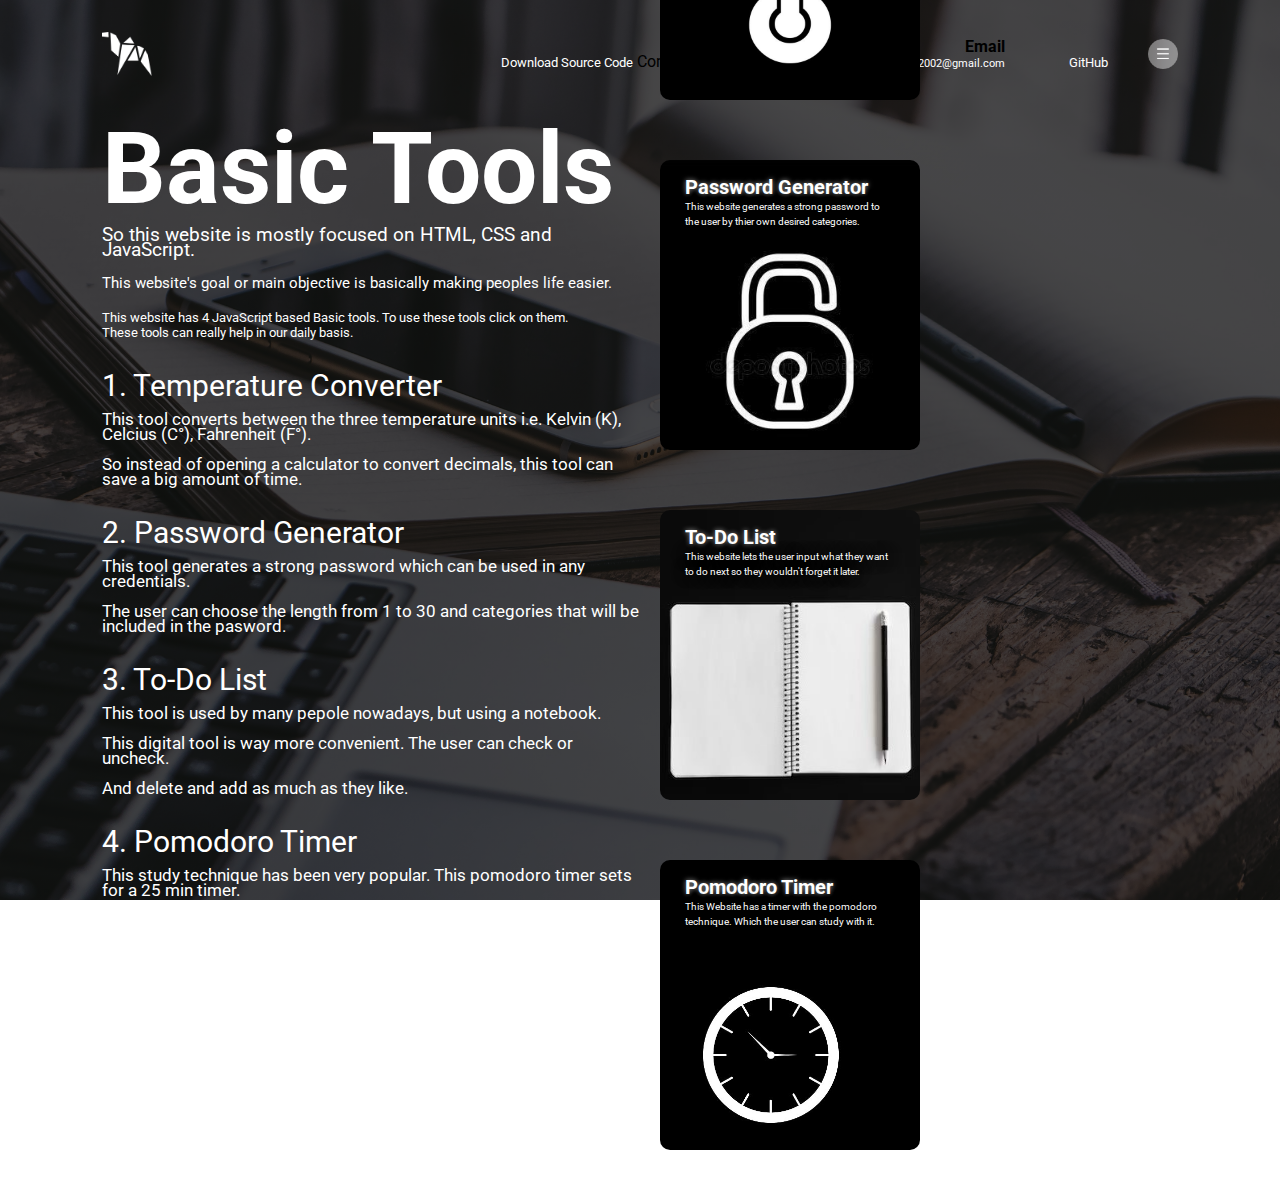
<file: Main/index.html>
<!DOCTYPE html>
<html lang="en">
<head>
    <link rel="icon" href="images/logo.png">
    <link rel="stylesheet" href="style.css">
    <link href="https://fonts.googleapis.com/css2?family=Roboto:wght@400;700&display=swap" rel="stylesheet">
    <meta charset="UTF-8">
    <meta name="viewport" content="width=device-width, initial-scale=1.0">
    <title>Basic Tools</title>
    
</head>
<body>
    <div class="container">
        <div class="navbar">
            <!--Tis is for the logo on the top of the page.-->
            <img src="images/logo.png" class="logo">
            <nav>
                <!--Contact-->
                <ul>
                    <li><a href="https://github.com/daddy1313/Basic-Tools/archive/refs/heads/main.zip">Download Source Code</a></li>
                    <span>Contact</span>
                    <li><a href="https://t.me/whitedark14">Telegram</a></li>
                    <li><b>Email</b> <p>shebakid2002@gmail.com<p></p></li>
                    <li><a href="https://github.com/daddy1313">GitHub</a></li>
                </ul>
            </nav>
            <img src="images/menu.png" class="menu-icon">
        </div>
        <div class="row">
            <div class="col">
                <!--The title and text will go in here.-->
                <h1>Basic Tools</h1>
                <p style="font-size: larger;">So this website is mostly focused on HTML, CSS and JavaScript.</p><br>
               <p style="font-size: 15px;">This website's goal or main objective is basically making peoples life easier.</p>
               <br> <p style="font-size:13px ;">This website has 4 JavaScript based Basic tools. To use these tools click on them.<br> These tools can really help in our daily basis.</p>
                <br><br> <p style="font-size: 30px;">1. Temperature Converter</p>
                  <br><p style="font-size: 17px;">This tool converts between the three temperature units i.e. Kelvin (K), Celcius (C°), Fahrenheit (F°).<br><br>So instead of opening a calculator to convert decimals, this tool can save a big amount of time.</p>      
                <br><br><p style="font-size: 30px;">2. Password Generator</p>
               <br><p style="font-size: 17px;">This tool generates a strong password which can be used in any credentials.<br><br>
               The user can choose the length from 1 to 30 and categories that will be included in the pasword.</p> 
              <br><br> <p style="font-size: 30px;">3. To-Do List</p>
              <br><p style="font-size: 17px;">This tool is used by many pepole nowadays, but using a notebook.<br><br>This digital tool is way more convenient. The user can check or uncheck.<br><br> And delete and add as much as they like. </p>
            <br><br><p style="font-size: 30px;">4. Pomodoro Timer</p>
            <br><p style="font-size: 17px;">This study technique has been very popular. This pomodoro timer sets for a 25 min timer.<br></p>
        </div>
            <div class="col">
                <a href="../Temperature Converter/index.html">
                <div class="card card1">
                    <h5>Temperature converter</h5>
                    <!--Descriptions will be put here-->
                    <p>This website converts the Temperature Units i.e. Kelvin 0(K), Celcius (C°), Fahrenheit(F°).</p>
                </div></a>
                <a href="../Password Generator/pg.html">
                <div class="card card2">
                    <h5>Password Generator</h5>
                    <p>This website generates a strong password to the user by 
                        thier own desired categories.
                    </p>
                </div></a>
                <a href="../To-Do List/index.html">
                <div class="card card3">
                    <h5>To-Do List</h5>
                    <p>This website lets the user input what they want 
                        to do next so they wouldn't forget it later.
                    </p>
                </div></a>
                <a href="../Pomodoro Timer/index.html">
                <div class="card card4">
                    <h5>Pomodoro Timer</h5>
                    <p>This Website has a timer with the pomodoro technique.
                        Which the user can study with it.
         
                    </p>
                </div></a>
            </div>
        </div>
    </div>
</body>
</html>
</file>
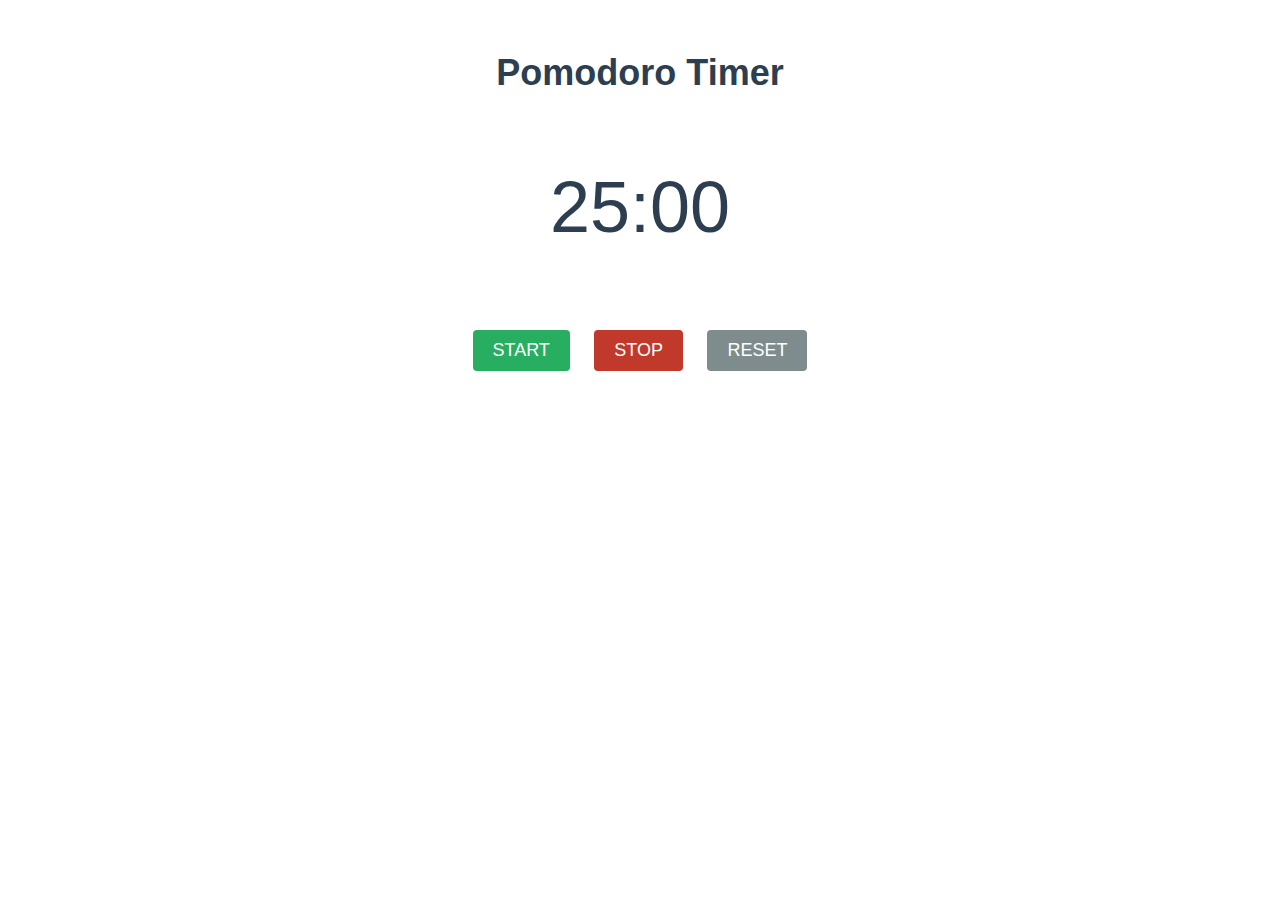
<file: Pomodoro Timer/index.html>
<!DOCTYPE html>
<html lang="en">
<head>
    <link rel="icon" href="../Main/images/pomodoro_Icon.png">
    <meta charset="UTF-8">
    <meta http-equiv="X-UA-Compatible" content="IE=edge">
    <meta name="viewport" content="width=device-width, initial-scale=1.0">
    <title>Pomodoro Timer</title>
    <link rel="stylesheet" href="style.css">
</head>
<body>
    <div class="container">
        <h1 class="title">Pomodoro Timer</h1>
        <p class="timer" id="timer">25:00</p>
        <div class="button-wrapper">
            <button id="start">Start</button>
            <button id="stop">Stop</button>
            <button id="reset">Reset</button>
        </div>
    </div>
    <script src="index.js"></script>
</body>
</html>
</file>
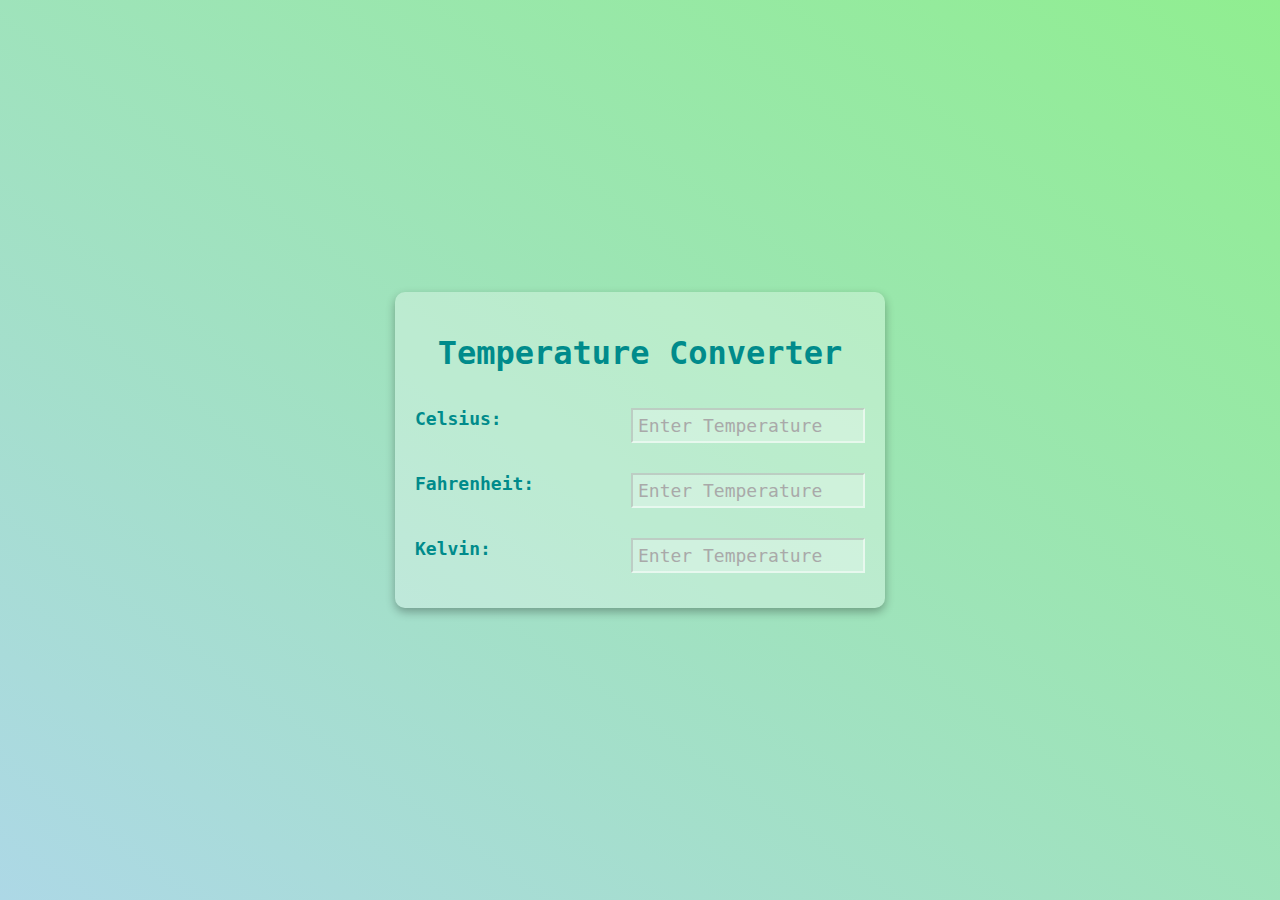
<file: Temperature Converter/index.html>
<!DOCTYPE html>
<html lang="en">
  <head>
    <link rel="icon" href="../Main/images/temp_ Icon.png">
    <meta charset="UTF-8" />
    <meta http-equiv="X-UA-Compatible" content="IE=edge" />
    <meta name="viewport" content="width=device-width, initial-scale=1.0" />
    <title>Temperature Converter</title>
    <link rel="stylesheet" href="style.css" />
  </head>
  <body>
    <div class="container">
      <h1 class="heading">Temperature Converter</h1>
      <div class="temp-container">
        <label for="celsius">Celsius:</label>
        <input
          onchange="computeTemp(event)"
          type="number"
          name="celsius"
          id="celsius"
          placeholder="Enter Temperature"
          class="input"
        />
      </div>
      <div class="temp-container">
        <label for="fahrenheit">Fahrenheit:</label>
        <input
          onchange="computeTemp(event)"
          type="number"
          name="fahrenheit"
          id="fahrenheit"
          placeholder="Enter Temperature"
          class="input"
        />
      </div>
      <div class="temp-container">
        <label for="kelvin">Kelvin:</label>
        <input
          onchange="computeTemp(event)"
          type="number"
          name="kelvin"
          id="kelvin"
          placeholder="Enter Temperature"
          class="input"
        />
      </div>
    </div>
    <script src="index.js"></script>
  </body>
</html>
</file>
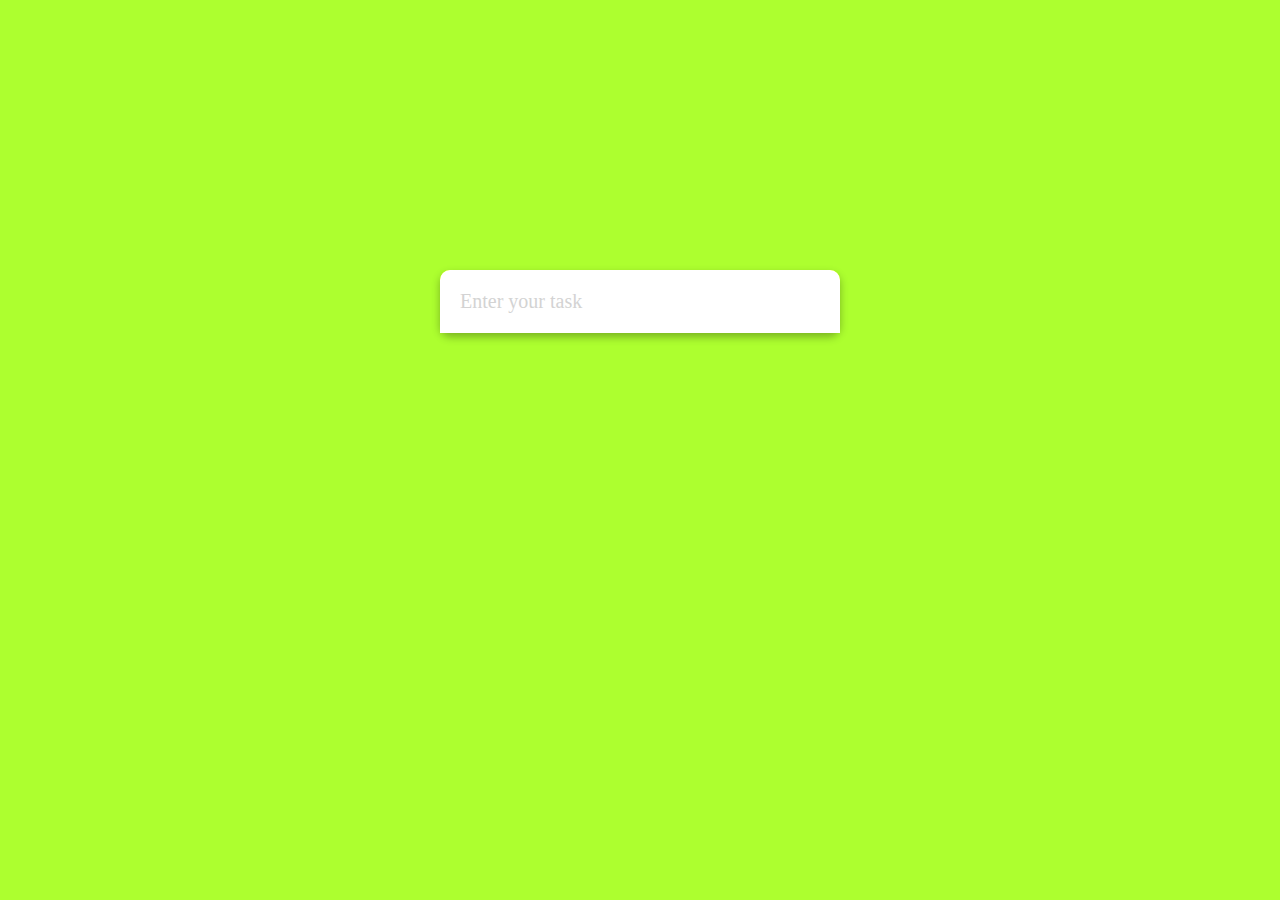
<file: To-Do List/index.html>
<!DOCTYPE html>
<html lang="en">
  <head>
    <link rel="icon" href="../Main/images/todolist_Icon.png">
    <meta charset="UTF-8" />
    <meta http-equiv="X-UA-Compatible" content="IE=edge" />
    <meta name="viewport" content="width=device-width, initial-scale=1.0" />
    <title>To Do List</title>
    <link
      rel="stylesheet"
      href="https://cdnjs.cloudflare.com/ajax/libs/font-awesome/6.0.0-beta2/css/all.min.css"
      integrity="sha512-YWzhKL2whUzgiheMoBFwW8CKV4qpHQAEuvilg9FAn5VJUDwKZZxkJNuGM4XkWuk94WCrrwslk8yWNGmY1EduTA=="
      crossorigin="anonymous"
      referrerpolicy="no-referrer"
    />
    <link rel="stylesheet" href="style.css" />
  </head>
  <body>
    <form class="form">
      <input
        type="text"
        class="input"
        placeholder="Enter your task"
        autocomplete="off"
      />
      <ul class="list">
        <!-- <li>
          Buy Milk <i class="fas fa-check-square"></i
          ><i class="fas fa-trash"></i>
        </li>
        <li class="checked">
          Call Kidus <i class="fas fa-check-square"></i
          ><i class="fas fa-trash"></i>
        </li> -->
      </ul>
    </form>
    <script src="index.js"></script>
  </body>
</html>
</file>
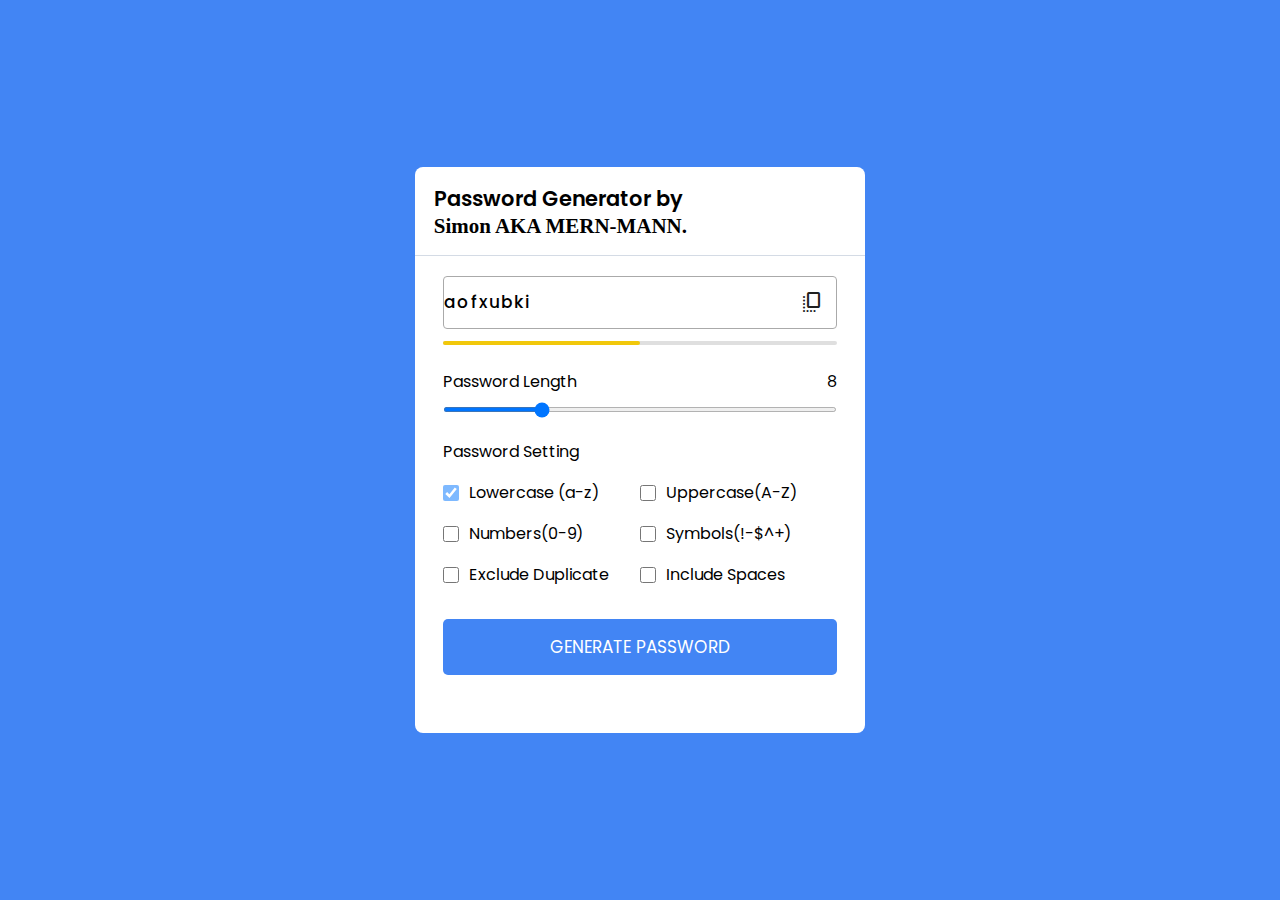
<file: Password Generator/pg.html>
<!DOCTYPE html>
<html lang="en">
<head>
    <link rel="icon" href="../Main/images/download.png">
    <link rel="stylesheet" href="pg.css">
    <meta charset="UTF-8">
    <meta http-equiv="X-UA-Compatible" content="IE=edge">
    <meta name="viewport" content="width=device-width, initial-scale=1.0">
    <title>Password Generator</title>
    <link rel="stylesheet" href="https://fonts.googleapis.com/css2?family=Material+Symbols+Rounded:opsz,wght,FILL,GRAD@20..48,100..700,0..1,-50..200">
</head>
<body>
    
    <div class="container">
        <h2>Password Generator by <p style="font-family: cursive;">Simon AKA MERN-MANN.</p></h2>
        <div class="wrapper">
            <div class="input-box">
                <input type="text" disabled>
                <span class="material-symbols-rounded">copy_all</span>
            </div>
            <div class="pass-indicator"></div>
            <div class="pass-length">
                <div class="details">
                    <label class="title">Password Length</label>
                    <span></span>
                </div>
                <input type="range" min="1" max="30" value="8"step="1">
            </div>
            <div class="pass-setting">
                <label class="title">Password Setting</label>
                <u1 class="options">
                    <li class="option">
                        <input type="checkbox" id="lowercase" checked>
                        <label for="">Lowercase (a-z)</label>
                    </li>
                    <li class="option">
                        <input type="checkbox" id="uppercase">
                        <label for="">Uppercase(A-Z)</label>
                    </li>
                    <li class="option">
                        <input type="checkbox" id="numbers">
                        <label for="">Numbers(0-9)</label>
                    </li>
                    <li class="option">
                        <input type="checkbox" id="symbols">
                        <label for="">Symbols(!-$^+)</label>
                    </li>
                    <li class="option">
                        <input type="checkbox" id="exc-duplicate">
                        <label for="">Exclude Duplicate</label>
                    </li>
                    <li class="option">
                        <input type="checkbox" id="spaces">
                        <label for="">Include Spaces</label>
                    </li>
                </u1>
            </div>
            <button class="generate-btn">Generate Password</button>
        </div>
    </div>
   
    <script src="pg.js"></script> 
</body>
</html>
</file>
<file: Main/style.css>
*{
    margin:0;
    padding:0;
    font-family: 'Roboto', san-serif;

}

.container{
    width: 100%;
    height:100vh;
    background-image: linear-gradient(rgba(0,0,0,0.7) , rgba(0,0,0,0.7)),url(images/background.jpg);
    background-position: center;
    background-size: cover;
    padding-left: 8%;
    padding-right: 8%;
    box-sizing:border-box;
}
.logo{
    width: 50px;
    cursor: pointer;
    
}
.menu-icon{
    width: 30px;
    cursor: pointer;
    margin-left: 40px;
}
.navbar{ 
    height:12%;
    display: flex;
    align-items: center;
}
nav{
    flex: 1;
    text-align: right;
    margin-left: 40px;

}
nav ul li{
    list-style: none;
    display:inline-block;
    margin-left: 60px;

}
nav ul li a{
    text-decoration: none;
    color: #Fff;
    font-size:13px;
}
.row{
    display: flex;
    height: 88%;
    align-items:center ;

}
.col{
    flex-basis:50%;
}
h1{
    color: #Fff;
    font-size: 100px;

}
p{
    color: #Fff;
    font-size: 11px;
    line-height:15px;
}

.card{
    width: 260px;
    height:290px;
    display: inline-block;
    border-radius: 10px;
    padding: 15px 25px;
    box-sizing: border-box;
    cursor: pointer;
    margin: 10px 25px 50px 20px;
    transition: transform 0.5s;
    background-position: center;
    background-size: cover;
}
.card1{
    margin-top: 2px;
    background-image: url(images/thermometer.jpg);
}
.card2{
    background-image: url(images/lock.jpg);
}
.card3{
    background-image: url(images/notebook.jpg);
}
.card4{
    background-image: url(images/timer.jpg);
}
.card:hover{
    transform: translateY(-10px);
}
h5{ font-size: 20px;
    color: #Fff;
    text-shadow: 0 0 5px #999;
}
.card p{
    text-shadow: 0 0 15px #000;
    font-size:10px;
}
</file>
<file: Pomodoro Timer/style.css>
.container {
  margin: 0 auto;
  max-width: 400px;
  text-align: center;
  padding: 20px;
  font-family: "Roboto", sans-serif;
}

.title {
  font-size: 36px;
  margin-bottom: 10px;
  color: #2c3e50;
}

.timer {
  font-size: 72px;
  color: #2c3e50;
}

button {
  font-size: 18px;
  padding: 10px 20px;
  margin: 10px;
  color: white;

  border: none;
  border-radius: 4px;
  cursor: pointer;
  text-transform: uppercase;
  transition: opacity 0.3s ease-in-out;
}

button:hover {
  opacity: 0.7;
}

#start {
  background-color: #27ae60;
}

#stop {
  background-color: #c0392b;
}

#reset {
  background-color: #7f8c8d;
}
</file>
<file: Temperature Converter/style.css>
body {
  margin: 0;
  background: linear-gradient(to left bottom, lightgreen, lightblue);
  min-height: 100vh;
  display: flex;
  justify-content: center;
  align-items: center;
  font-family: monospace;
  color: darkcyan;
}

.container {
  background: rgba(255, 255, 255, 0.3);
  padding: 20px;
  box-shadow: 0 4px 10px rgba(0, 0, 0, 0.3);
  border-radius: 10px;
  width: 85%;
  max-width: 450px;
  min-width: 350px;
  display: flex;
  flex-direction: column;
  align-items: center;
}

.heading {
  font-size: 32px;
}

.temp-container {
  width: 100%;
  padding: 15px;
  font-weight: bold;
  font-size: 18px;
}

.input {
  width: 220px;
  font-family: monospace;
  padding: 5px;
  float: right;
  outline: none;
  background: rgba(255, 255, 255, 0.3);
  border-color: rgba(255, 255, 255, 0.5);
  color: darkgreen;
  font-size: 18px;
}


.input::placeholder{
    color: darkgray;
}
</file>
<file: To-Do List/style.css>
body{
    margin: 0;
    display: flex;
    justify-content: center;
    background-color: greenyellow;
}

.form{
    position: absolute;
    top: 30%;
    box-shadow: 0 4px 8px rgba(0,0,0,.3);
    width: 400px;
    background-color:yellow;
    border-radius: 10px;
}

.input{
    width: 100%;
    box-sizing: border-box;
    padding: 20px;
    border-radius: 10px 10px 0 0;
    border: none;
    font-size: 20px;
    font-family: cursive;
}

.input::placeholder{
    color: lightgray;
}

.list{
    padding: 0;
    margin: 0;
}

.list li{
    list-style-type: none;
    padding: 20px;
    font-family: cursive;
    border-top: dotted;
    border-color: darkgray;
    position: relative;
}

.list li .fa-trash{
    color: red;
    position: absolute;
    right: 20px;
    top: 50%;
    transform: translateY(-50%);
    cursor: pointer;
}
.list li .fa-check-square{
    color: green;
    position: absolute;
    right: 40px;
    top: 50%;
    transform: translateY(-50%);
    cursor: pointer;
}

.list li.checked {
    color: darkgray;
    text-decoration: line-through;
}

.list li.checked .fa-check-square{
    color: darkgray;
}
</file>
<file: Password Generator/pg.css>
@import url('https://fonts.googleapis.com/css2?family=Poppins:wght@400;500;600&display=swap');
*{
    margin: 0;
    padding: 0;
    box-sizing: border-box;
    font-family: 'Poppins' , sans-serif;
}
body{
    display: flex;
    align-items: center;
    justify-content: center;
    min-height: 100vh;
    background: #4285F4;
}
.container{
    width: 450px;
    background: #fff;
    border-radius: 8px;
    height: 14.9999999999cm;
}
.container h2{
    font-weight: 600;
    font-size: 1.31rem;
    padding: 1rem 1.175rem;
    border-bottom: 1px solid #d4dbe5;

}
.wrapper{
    margin: 1.25rem 1.75rem;

}
.wrapper .input-box{
    position: relative;
}
.input-box input{
    width: 100%;
    height: 53px;
    color: #000;
    background: none;
    font-size: 1.06rem;
    font-weight: 500;
    border-radius: 4px;
    letter-spacing: 1.4px;
    border: 1px solid #aaa;
    padding: o 2.85rem 0 1rem;
}
.input-box span{
    position: absolute;
    right: 13px;
    transition: 0.8s ease-in-out;
    cursor: pointer;
    line-height: 53px;
    color:#202020;
}

.wrapper .pass-indicator{
    width: 100%;
    position: relative;
    height: 4px;
    background: #dfdfdf;
    margin-top: 0.75rem;
    border-radius: 25px;
}
.pass-indicator::before{
    position: absolute;
    content: "";
    height: 100%;
    width: 50%;
    border-radius: inherit;
    transition: width 0.35s ease;
}
.pass-indicator#weak::before{background: #E64A4A;width: 20%;}
.pass-indicator#medium::before{background: #f1c80b;width: 50%;}
.pass-indicator#strong::before{
    width:100%;
    background: #55d301;
}
.wrapper .pass-length{
    margin: 1.56rem 0 1.25rem;
}
.pass-length .details{display: flex;
justify-content: space-between;}
.pass-length input{
    width: 100%;
    height: 5px;
}

.pass-setting .options{
display: flex;
list-style: none;
flex-wrap: wrap;
margin-top: 1rem;
}
.pass-setting .options .option{
    display: flex;
    margin-bottom:1rem ;
    align-items: center;
    width: calc(100% / 2);
}
.options .option:first-child{pointer-events: none;}
.options .option:first-child input{opacity: 0.5;}
.options .option input{
    height: 16px;
    width: 16px;
    cursor: pointer;
}
.options .option label{
    cursor: pointer;
    padding-left: 0.63rem;
}
.wrapper .generate-btn{
    width: 100%;
    color: #fff;
    border: none;
    outline: none;
    background: #4285F4;
    font-size: 1.06rem;
    padding: 0.94rem 0;
    border-radius: 5px;
    text-transform: uppercase;
    margin: 0.94rem 0 1.3rem;
    cursor: pointer;
}
</file>
